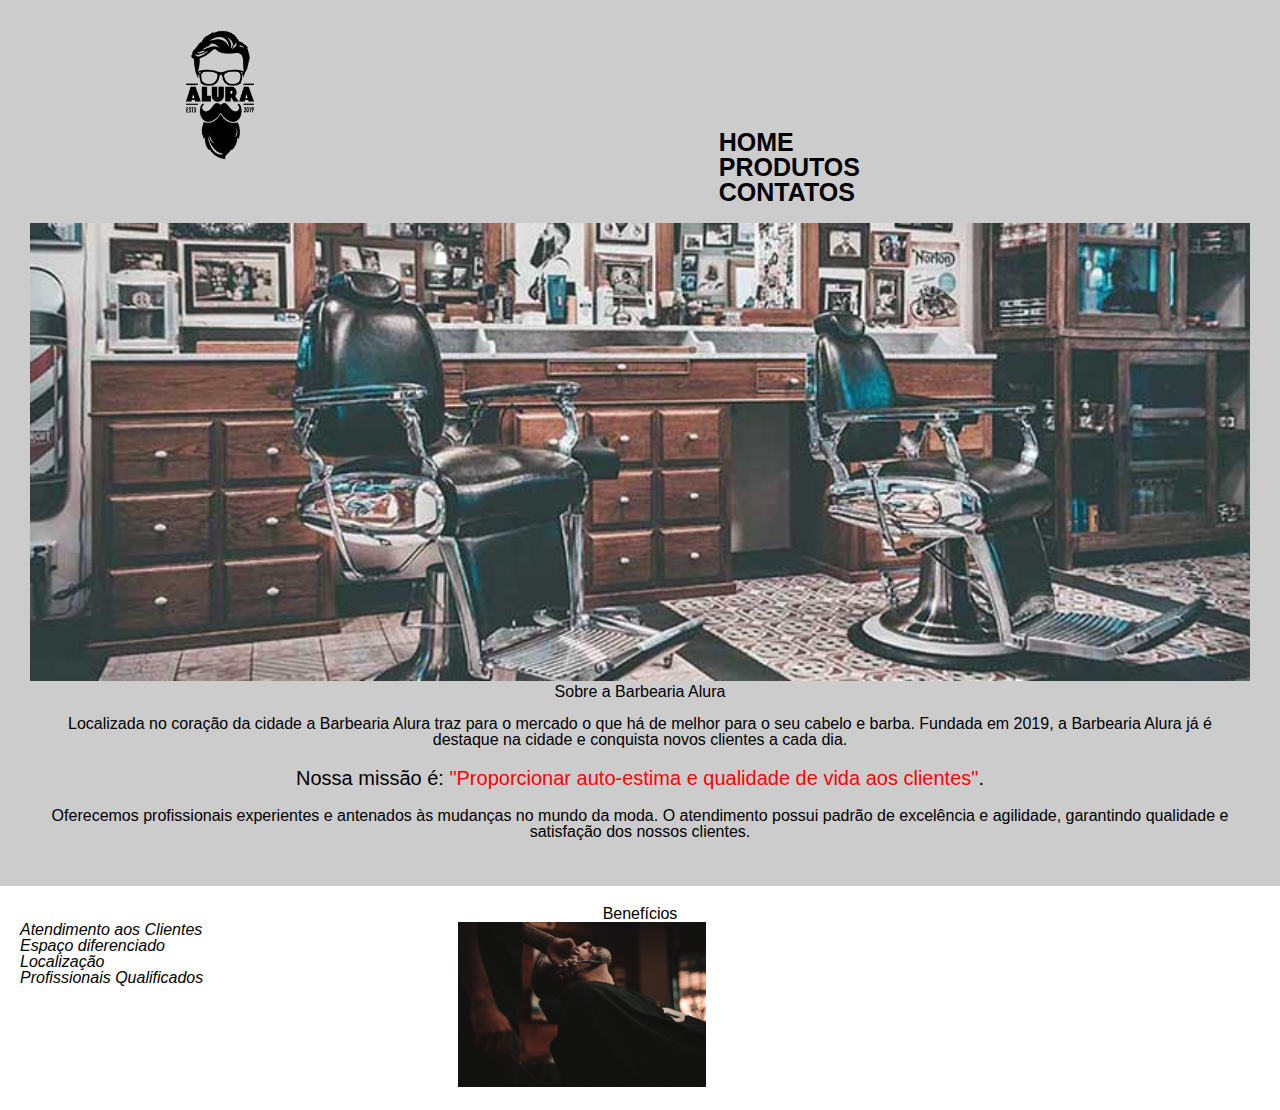
<file: html5-css3/index.html>
<!DOCTYPE html>
<html lang="pt-br">
<head>
    <meta charset="UTF-8">
    <meta http-equiv="X-UA-Compatible" content="IE=edge">
    <meta name="viewport" content="width=device-width, initial-scale=1.0">
    <link rel="stylesheet" href="./style/reset.css">
    <link rel="stylesheet" href="./style/style.css">
    <link rel="stylesheet" href="./style/style-home.css"/>
    <title>Barbearia Alura </title>
</head>
<body>
    <header>
        <div class="container">
            <h1> <img src="./image/logo.png" alt="logo"></h1>
        
            <nav>
                <ul>
                    <li><a href="index.html"> Home</a></li>
                    <li><a href="produtos.html"> Produtos</a></li>
                    <li><a href="contato.html"> Contatos</a></li>
                </ul>
            </nav>
        </div>
    </header>
    <div class="principal">
        <img id="banner" src="./image/banner.jpg" alt="barbearia">

        <h2 class="titulo"> Sobre a Barbearia Alura </h2>

        <p> Localizada no coração da cidade a <strong>Barbearia Alura</strong> traz para o mercado o que há de melhor 
            para o seu cabelo e barba. Fundada em 2019, a Barbearia Alura já é destaque na cidade e 
            conquista novos clientes a cada dia.
        </p>
        <p id="missao"><em> Nossa missão é: <strong>"Proporcionar auto-estima e qualidade de vida aos clientes"</strong>.</em></p>
        <p>
            Oferecemos profissionais experientes e antenados às mudanças no mundo da moda. O atendimento 
            possui padrão de excelência e agilidade, garantindo qualidade e satisfação dos nossos clientes. 
        </p>
    </div>
    <div class="beneficios">
        <h3 class="titulo">Benefícios</h3>
    
        <ul>
            <li class="itens">Atendimento aos Clientes</li>
            <li class="itens">Espaço diferenciado</li>
            <li class="itens">Localização</li>
            <li class="itens">Profissionais Qualificados</li>
        </ul>
    
        <img src="./image/beneficios.jpg" class="imagembeneficios">
    </div>
</body>
</html>
</file>
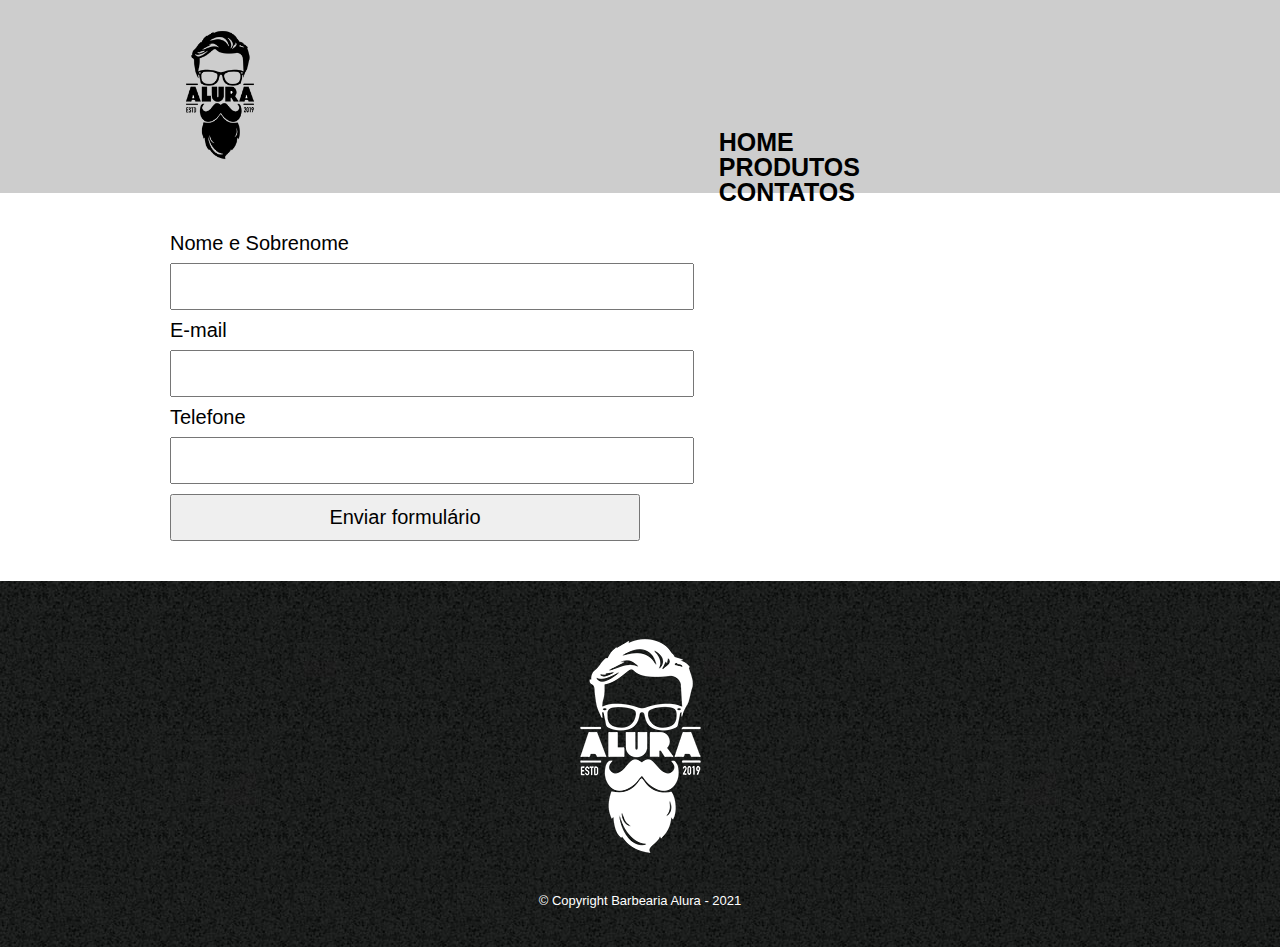
<file: html5-css3/contato.html>
<!DOCTYPE html>
<html lang="pt-br">
    <head>
        <meta charset="UTF-8">
        <meta http-equiv="X-UA-Compatible" content="IE=edge">
        <meta name="viewport" content="width=device-width, initial-scale=1.0">
        <link rel="stylesheet" href="./style/reset.css">
        <link rel="stylesheet" href="./style/style.css">
        <link rel="stylesheet" href="style.css">
        <title>Contatos</title>
    </head>
    <body>
        <header>
            <div class="container">
                <h1> <img src="./image/logo.png" alt="logo"></h1>
            
                <nav>
                    <ul>
                        <li><a href="index.html"> Home</a></li>
                        <li><a href="produtos.html"> Produtos</a></li>
                        <li><a href="contato.html"> Contatos</a></li>
                    </ul>
                </nav>
            </div>
        </header>
        <main>
           <form action="">
               <label for="nome-sobrenome"> Nome e Sobrenome</label>
               <input type="text" id="nome-sobrenome">

               <label for="email"> E-mail</label>
               <input type="text" id="email">
               
               <label for="telefone"> Telefone </label>
               <input type="text" id="telefone">

               <input type="submit" value="Enviar formulário">
           </form>
        </main>
        <footer>
            <img src="./image/logo-branco.png" alt="">
            <p class="copyright"> &copy; Copyright Barbearia Alura - 2021</p>
        </footer>
    </body>
</html>
</file>
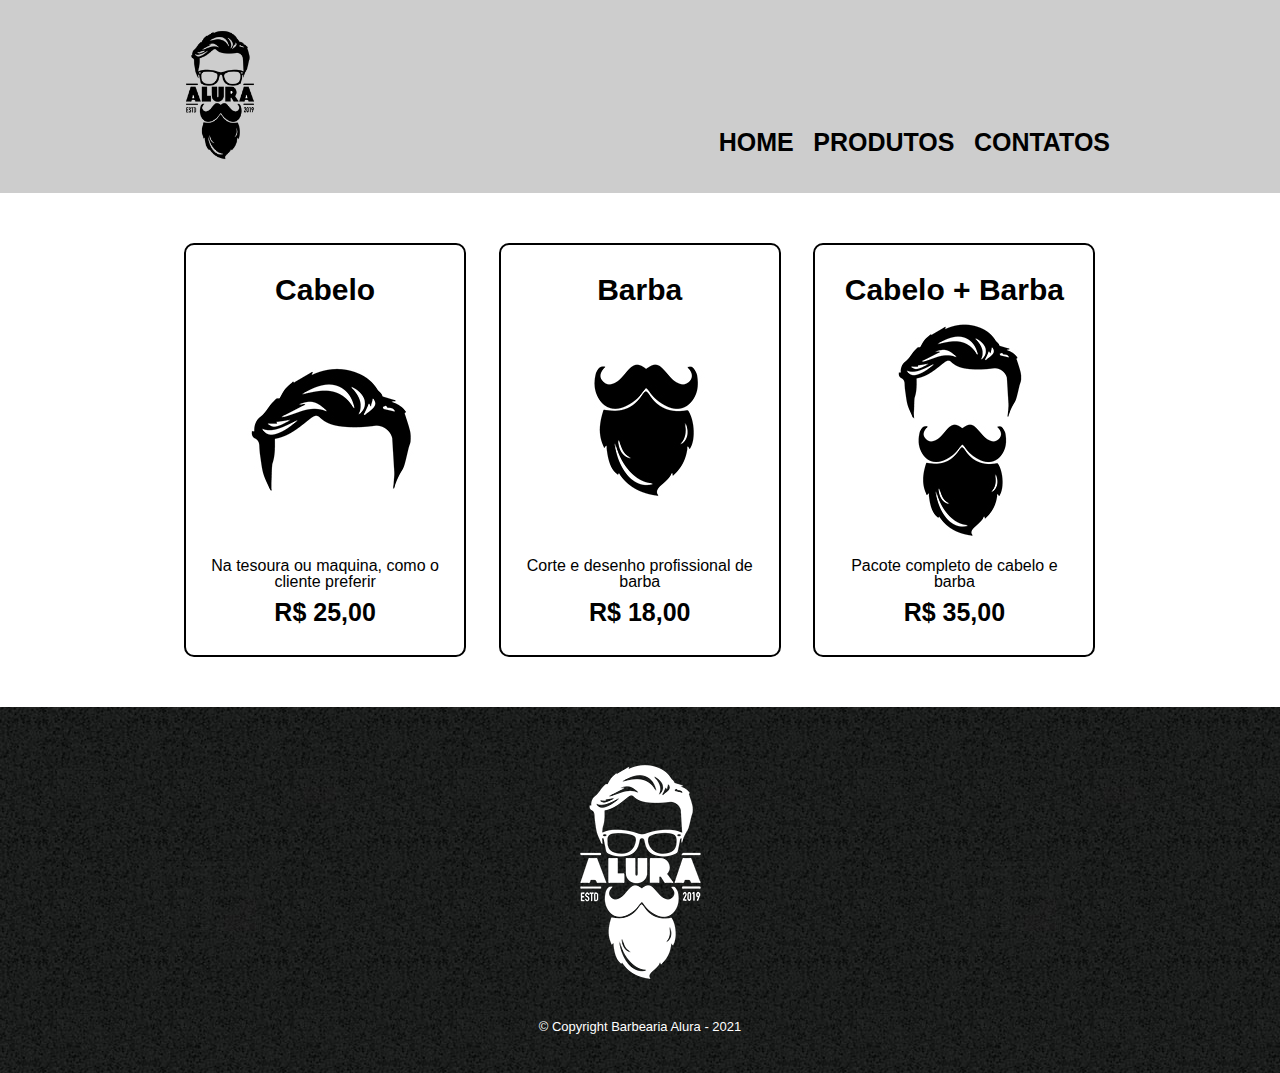
<file: html5-css3/produtos.html>
<!DOCTYPE html>
<html lang="pt-br">
    <head>
        <meta charset="UTF-8">
        <meta http-equiv="X-UA-Compatible" content="IE=edge">
        <meta name="viewport" content="width=device-width, initial-scale=1.0">
        <link rel="stylesheet" href="./style/reset.css">
        <link rel="stylesheet" href="./style/style.css">
        <title>Produtos - Barbearia Alura</title>
    </head>
    <body>
        <header>
            <div class="container">
                <h1> <img src="./image/logo.png" alt="logo"></h1>
            
                <nav>
                    <ul>
                        <li><a href="index.html"> Home</a></li>
                        <li><a href="produtos.html"> Produtos</a></li>
                        <li><a href="contato.html"> Contatos</a></li>
                    </ul>
                </nav>
            </div>
        </header>
        <main>
           <ul class="produtos">
               <li>
                   <h2>Cabelo</h2>
                    <img src="./image/cabelo.jpg" alt="cabelo">
                    <p class="produto-descricao"> Na tesoura ou maquina, como o cliente preferir</p>
                    <p class="produto-preco">R$ 25,00</p>
                </li>
               <li>
                   <h2>Barba</h2>
                   <img src="./image/barba.jpg" alt="barba">
                   <p class="produto-descricao"> Corte e desenho profissional de barba</p>
                   <p class="produto-preco">R$ 18,00 </p>
               </li>
               <li>
                   <h2>Cabelo + Barba</h2>
                   <img src="./image/cabelo+barba.jpg" alt="cabelo + barba">
                   <p class="produto-descricao"> Pacote completo de cabelo e barba</p>
                   <p class="produto-preco"> R$ 35,00</p>
               </li>
           </ul> 
        </main>
        <footer>
            <img src="./image/logo-branco.png" alt="">
            <p class="copyright"> &copy; Copyright Barbearia Alura - 2021</p>
        </footer>
    </body>
</html>
</file>
<file: html5-css3/style/style.css>
html{
    font-family: 'Segoe UI', Tahoma, Geneva, Verdana, sans-serif;

}
header{
    background: #BBBB;
    padding: 20px 0;
}

.container {
    position: relative;
    width: 940px;
    margin: 0 auto;
}

nav{
    position: absolute;
    top: 110px;
    right: 0;
}
nav li{
    display: inline;
    margin: 0 0 0 15px;
}

nav a{
    text-transform: uppercase;
    color: #000000;
    font-weight: bold;
    font-size: 25px;
    text-decoration: none;
}

nav a:hover{
    color: blue;
}

.container img{
    width: 100px;
    height: 150px;
}

.produtos {
    width: 940px;
    margin: 0 auto;
    padding: 50px 0;
}

.produtos li{
    display: inline-block;
    text-align: center;
    width: 30%;
    vertical-align: top;
    margin: 0 1.5%;
    padding: 30px 20px;
    box-sizing: border-box;
    border: 2px solid #000000;
    border-radius: 10px;
}

.produtos li:hover {
    border-color: #C78C19;
}

.produtos li:active {
    border-color: green;
}

.produtos li:hover h2 {
    font-size: 34px;
}
.produtos h2 {
    font-size: 30px;
    font-weight: bold;
}

.produto-preco {
    font-size: 25px;
    font-weight: bold;
    margin: 10px 0 0;
}

.produto-desricao {
    font-size: 18px;
}

footer {
    text-align: center;
    background: url("bg.jpg");
    padding: 40px 0;
}

.copyright {
    font-size: 13px;
    color: #FFFF;
    margin: 20px 0 0;
}

main{
    width: 940px;
    margin: 0 auto;
}

form{
    margin: 40px 0;
}

form label{
    display: block;
    font-size: 20px;
    margin: 0 0 10px;
}
form input{
    display: block;
    font-size: 20px;
    margin: 0 0 10px;
    padding: 10px 25px;
    width: 50%;
}
</file>
<file: html5-css3/style/style-home.css>
.principal{
    background: #CCCCCC;
    padding: 30px;
}
.titulo{
    text-align: center;
}
.titulo-principal{
    padding-left: 20px;
}
header{
    background: #BBBB;
    padding: 20px 0;
}

.container {
    position: relative;
    width: 940px;
    margin: 0 auto;
}

nav{
    position: absolute;
    top: 110px;
    right: 0;
}
nav li{
    display: inline;
    margin: 0 0 0 15px;
}

nav a{
    text-transform: uppercase;
    color: #000000;
    font-weight: bold;
    font-size: 25px;
    text-decoration: none;
}

nav a:hover{
    color: blue;
}

p{
    margin: 1em;
    text-align: center;
}

ul{
    display: inline-block;
    vertical-align: top;
    width: 20%;
    margin-right: 15% ;
}
.imagembeneficios {
    width: 20%;
}
.itens {
    font-style: italic
}

.beneficios {
    background: #FFFFFF;
    padding: 20px;
}

#missao{
    font-size: 20px;
}
em strong{
    color: #ff0000; 
}
#banner{
    width: 100%;
}
</file>
<file: html5-css3/style.css>
body {

}

.principal{
    background: #CCCCCC;
    padding: 30px;
}
.titulo{
    text-align: center;
}
.titulo-principal{
    padding-left: 20px;
}
p{
    margin: 1em;
    text-align: center;
}

ul{
    display: inline-block;
    vertical-align: top;
    width: 20%;
    margin-right: 15% ;
}
.imagembeneficios {
    width: 20%;
}
.itens {
    font-style: italic
}

.beneficios {
    background: #FFFFFF;
    padding: 20px;
}

#missao{
    font-size: 20px;
}
em strong{
    color: #ff0000; 
}
#banner{
    width: 100%;
}
</file>
